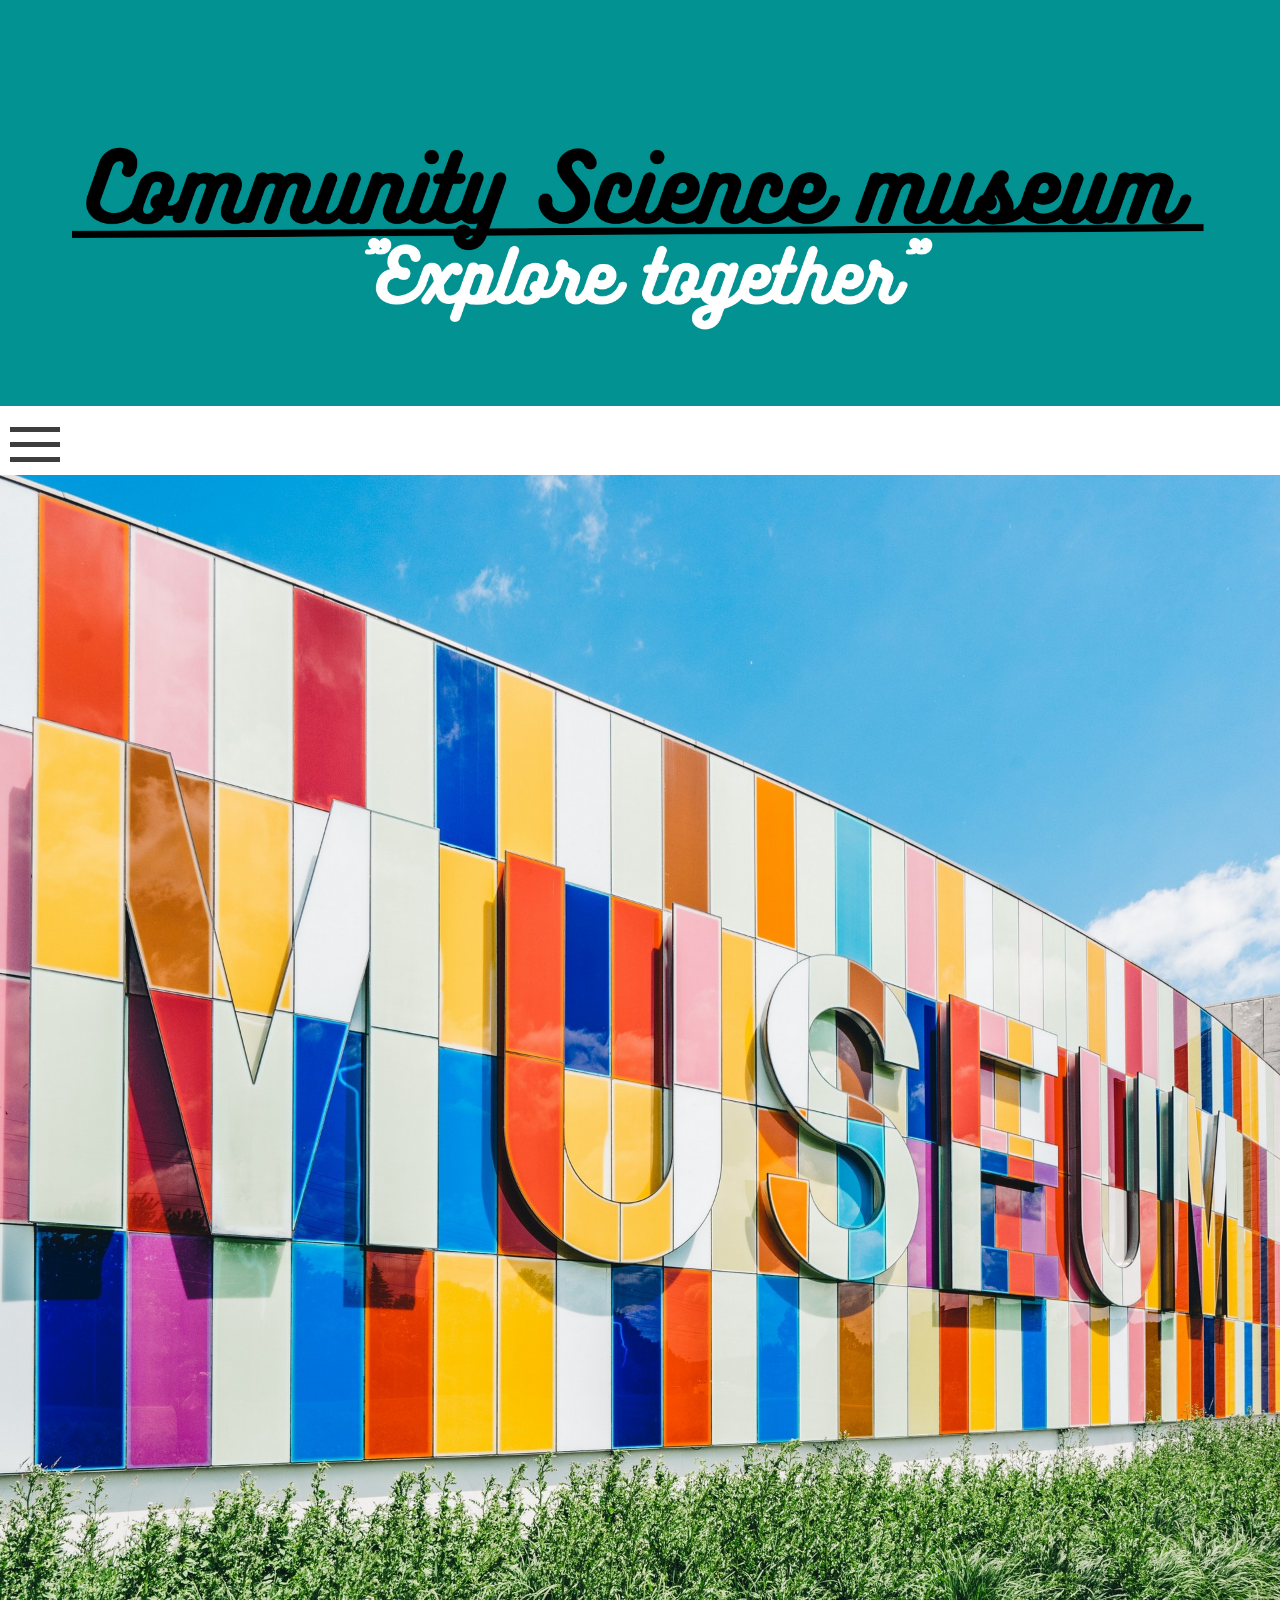
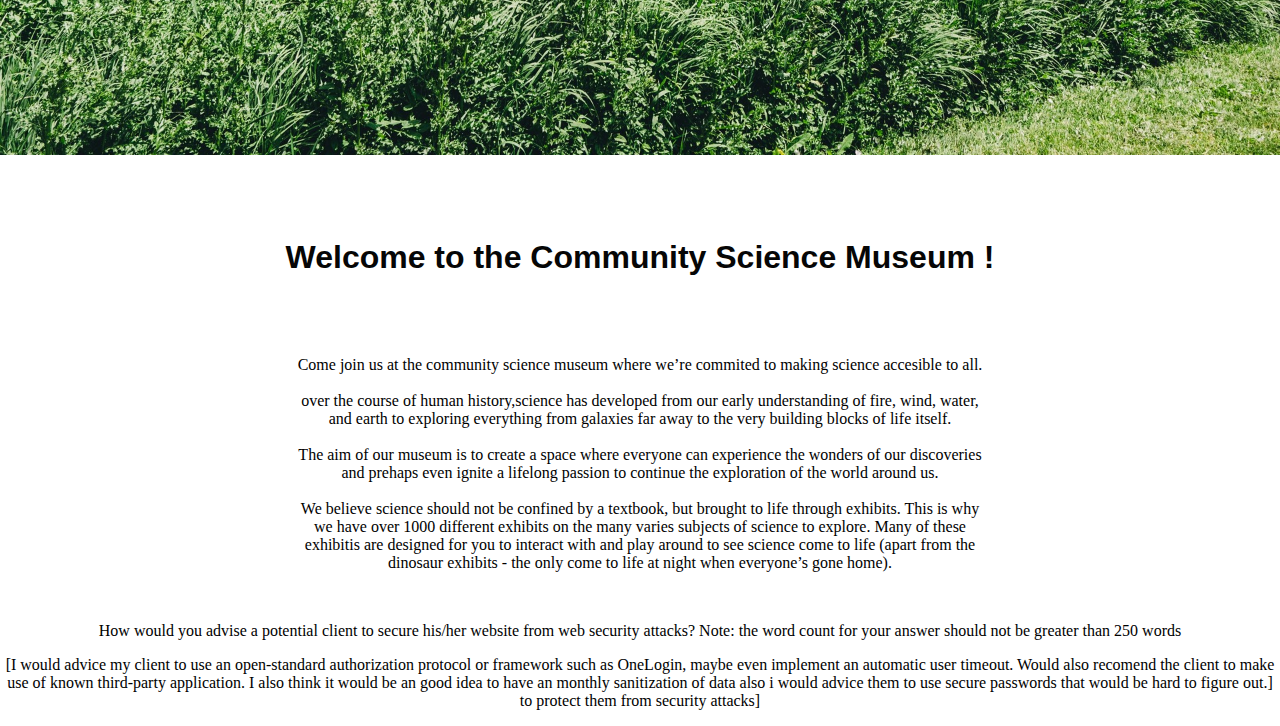
<file: index.html>
<!DOCTYPE html>
<html lang="en">
    <head>
        <meta charset="UTF-8" />
        <meta http-equiv="X-UA-Compatible" content="IE=edge" />
        <meta name="viewport" content="width=device-width, initial-scale=1.0" />
        <link href="style.css" rel="stylesheet" type="text/css" />
        <title>Community Science Museum | Home</title>
    </head>
    <body>
        <header>
            <img src="./images/headerdesign.jpg" alt="header"  width="100%"/>
        </header>

        <section class="p-menu1">
            <nav id="navbar" class="navigation" role="navigation">
              <input id="toggle1" type="checkbox" />
              <label class="hamburger1" for="toggle1">
                <div class="top"></div>
                <div class="meat"></div>
                <div class="bottom"></div>
              </label>

           <nav class="menu1">
         <a class="link1" href="index.html">Home</a>
         <a class="link1" href="Explore.html">Explore</a>
         <a class="link1" href="Exhibition.html">Exhibition spaces</a>
         <a class="link1" href="Spesical events.html">Spesical events & exhibitions</a>
         <a class="link1" href="Visit.html">Visit</a>
         <a class="link1" href="Get involved.html">Get involved</a>
       </nav>
   </nav>
   </section>
    
        <main>
            <div class="hero-img">
                <img src="./images/scott-webb-102825.jpg" alt="hero image" width="100%" />

            </div>
            <section class="main-section">
                <h1>Welcome to the Community Science Museum !</h1>
                <div>
                    <p>
                        Come join us at the community science museum where we’re commited to making science accesible to all. <br>
                        <br>
                        over the course of human history,science has developed from our early understanding of fire, wind, water,<br>
                        and earth to exploring everything from galaxies far away to the very building blocks of life itself. <br>
                        <br>
                        The aim of our museum is to create a space where everyone can experience the wonders of our discoveries <br>
                        and prehaps even ignite a lifelong passion to continue the exploration of the world around us.<br>
                        <br>
                        We believe science should not be confined by a textbook, but brought to life through exhibits. This is why<br>
                        we have over 1000 different exhibits on the many varies subjects of science to explore. Many of these<br>
                        exhibitis are designed for you to interact with and play around to see science come to life (apart from the<br>
                        dinosaur exhibits - the only come to life at night when everyone’s gone home).
                    </p><br>

                    <p id="web-security-question">How would you advise a potential client to secure his/her website from web security attacks? Note: the word count for your answer should not be greater than 250 words</p>
                    <p id="web-security-answer">[I would advice my client to use an open-standard authorization protocol or framework such as OneLogin, maybe even implement an automatic user timeout. Would also recomend the client to make use of known third-party application. 
                     I also think it would be an good idea to have an monthly sanitization of data also i would advice them to use secure passwords that would be hard to figure out.]
                     to protect them from security attacks]</p>
                </div>
            </section>
        </main>
    </body>
</html>
</file>
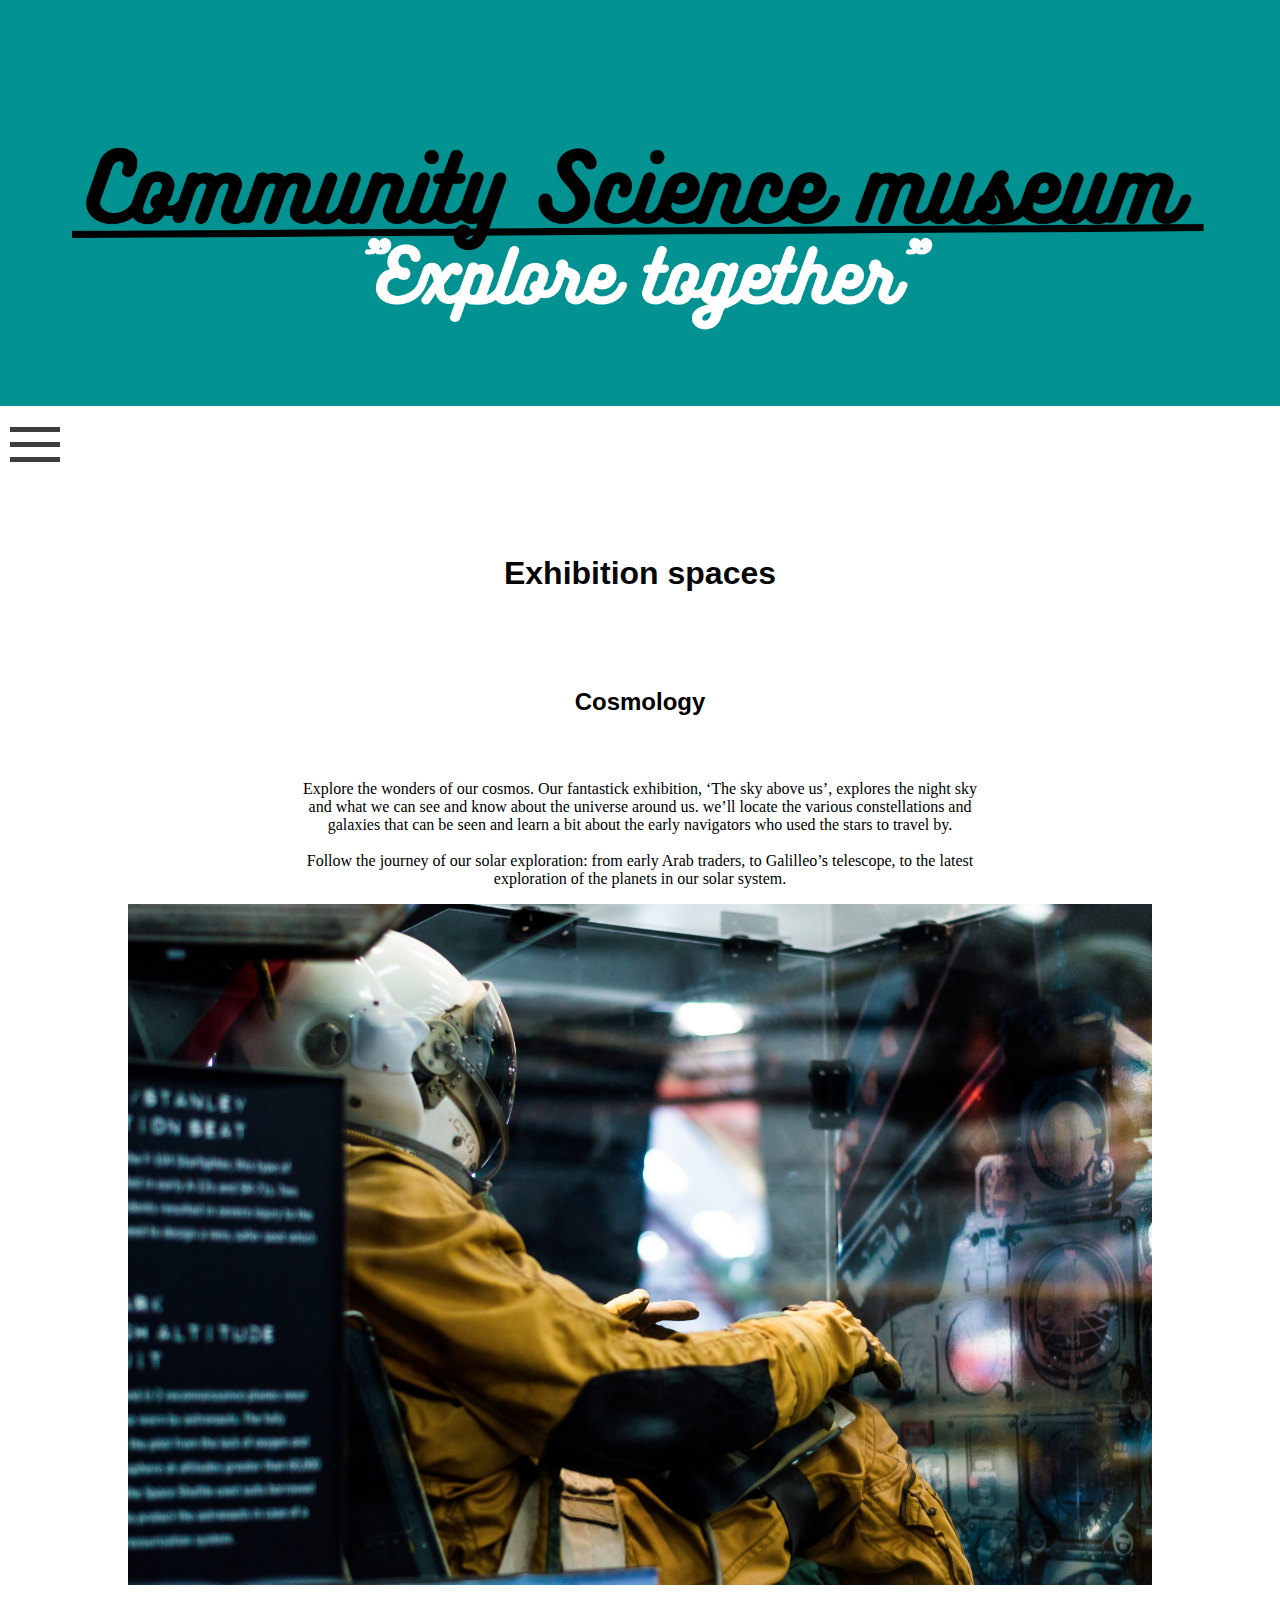
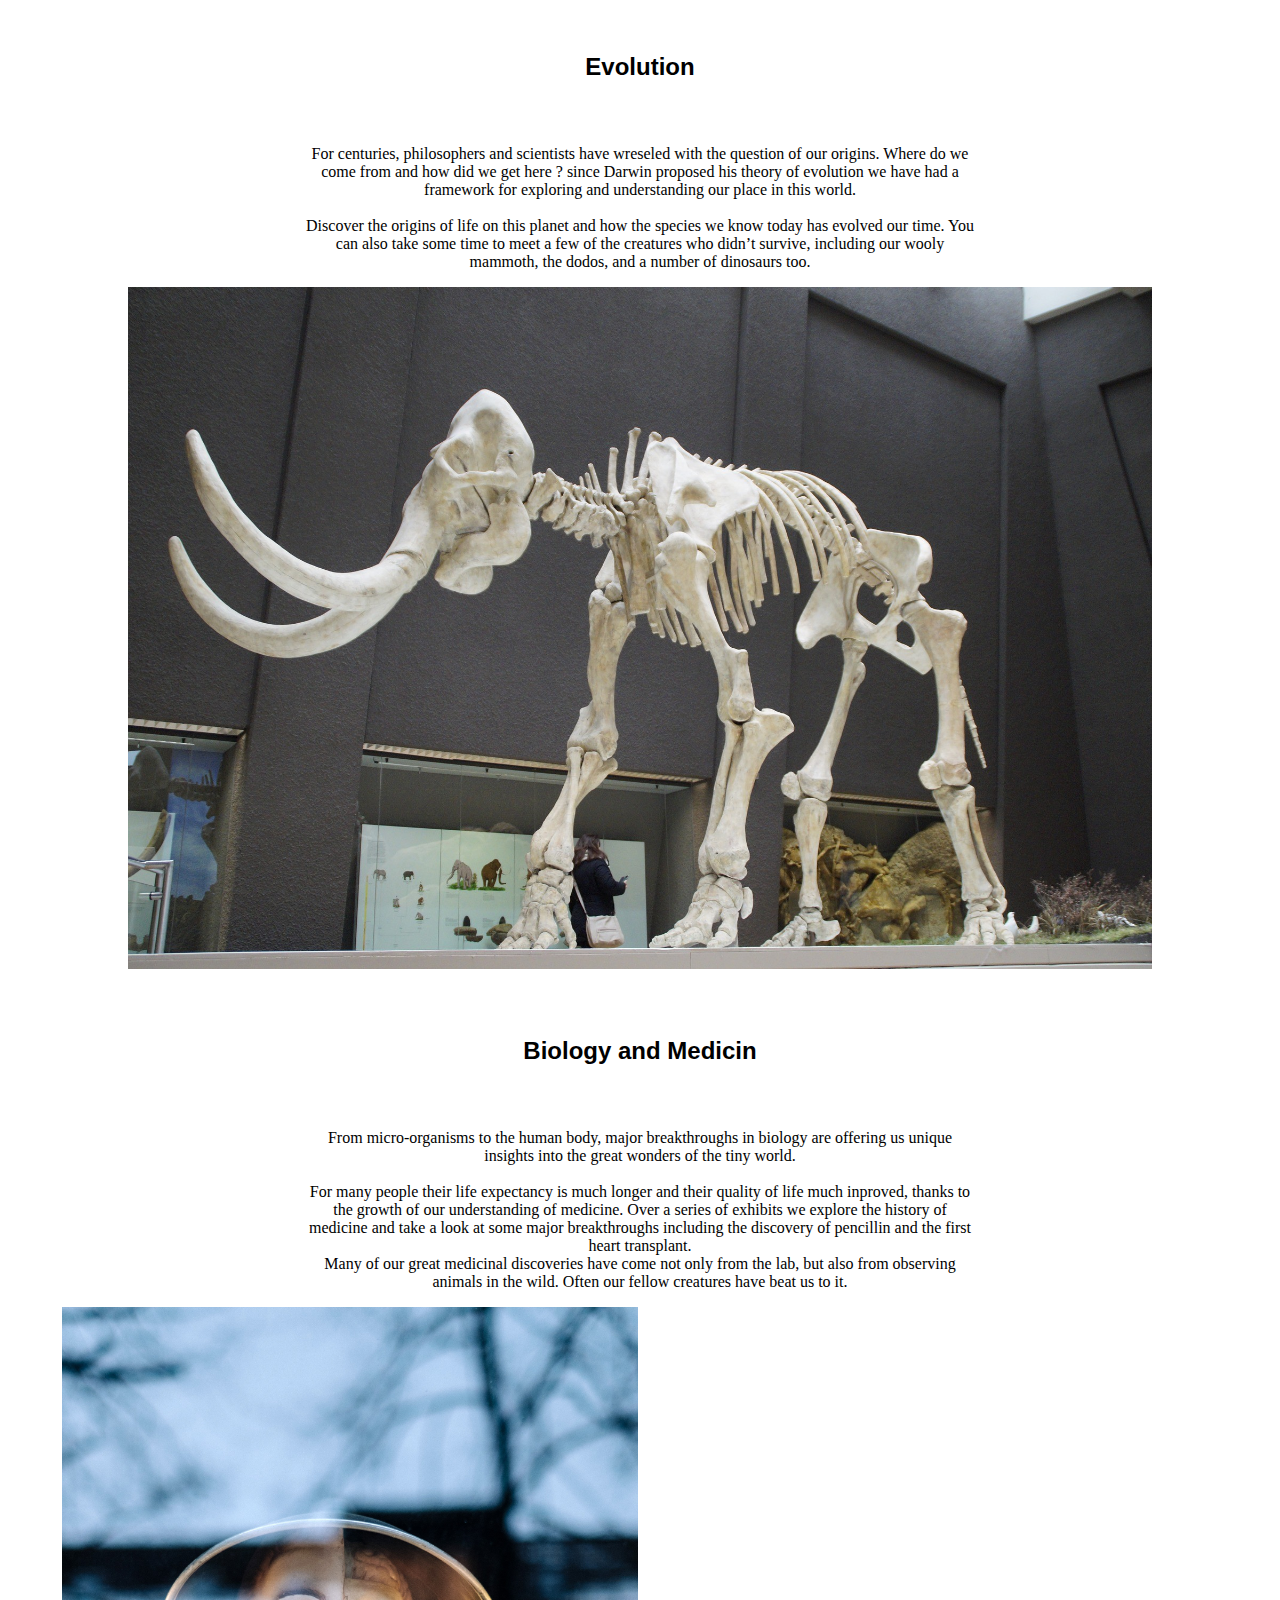
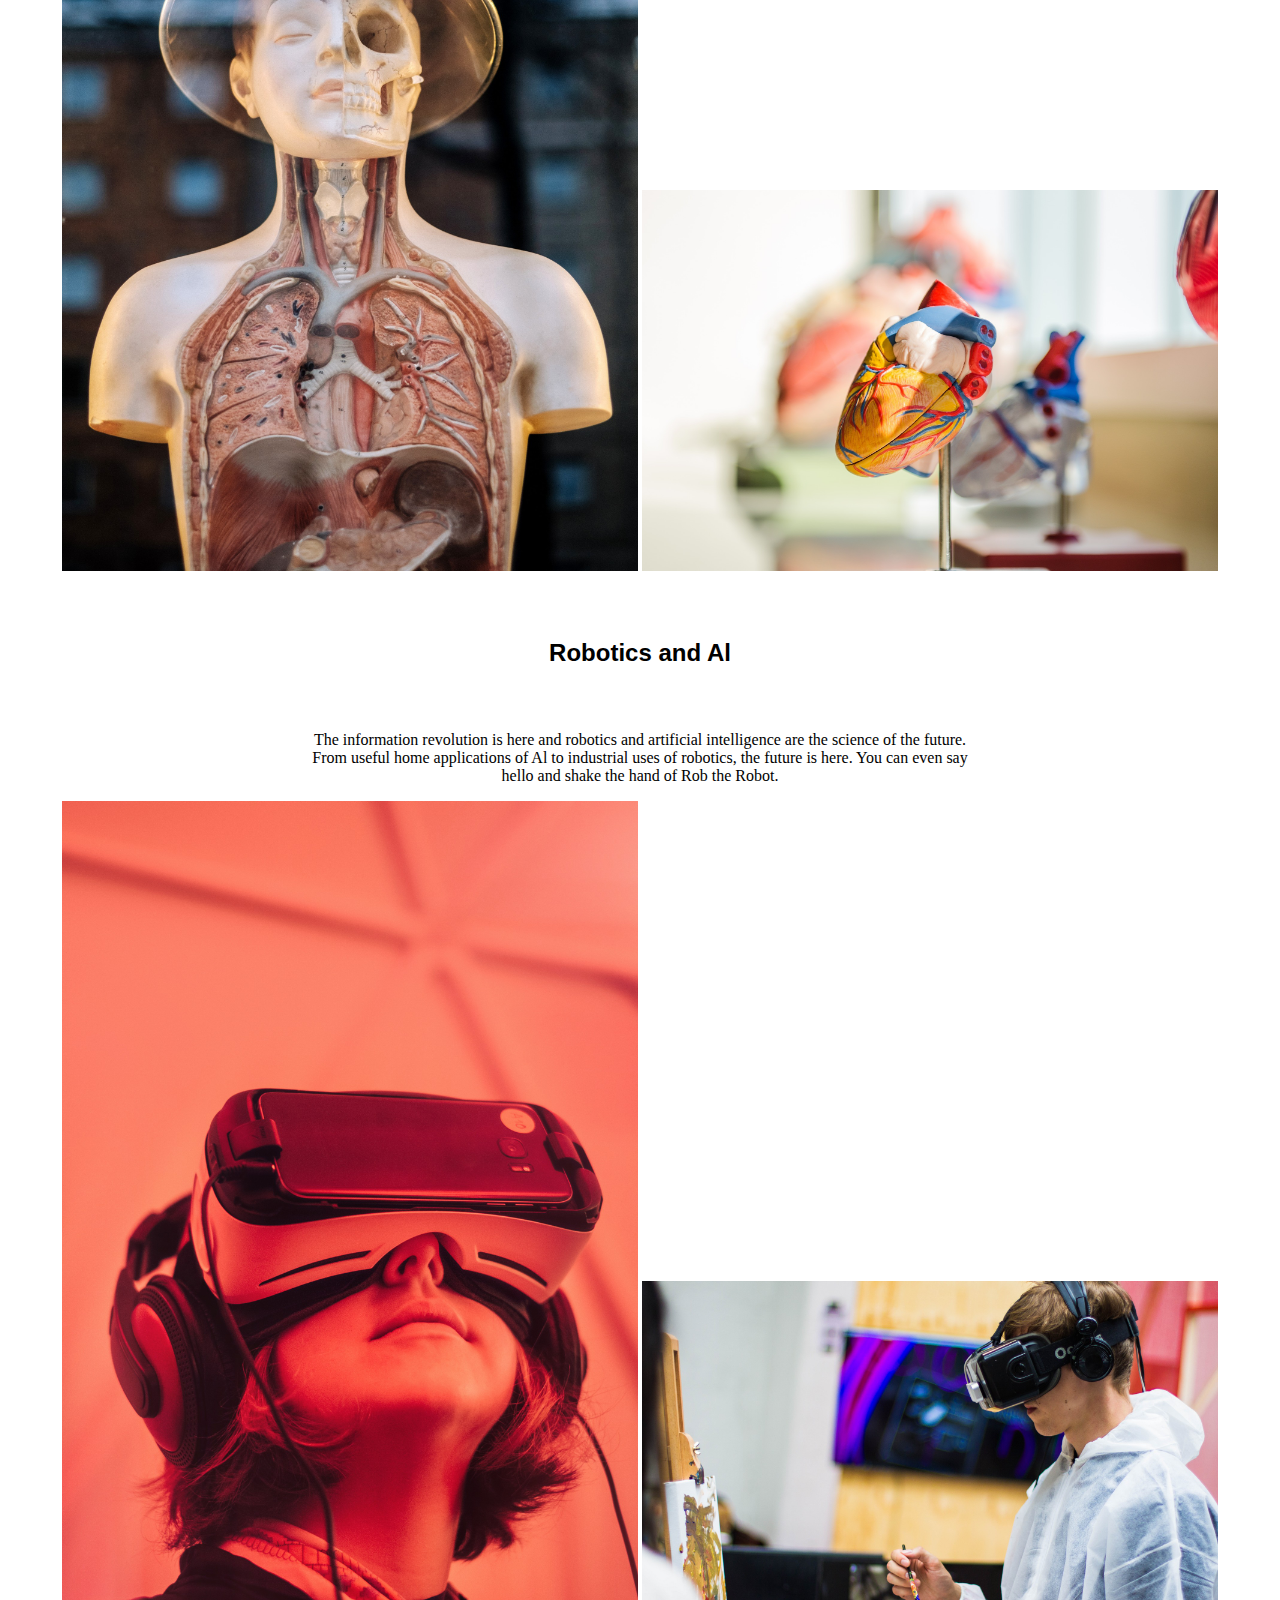
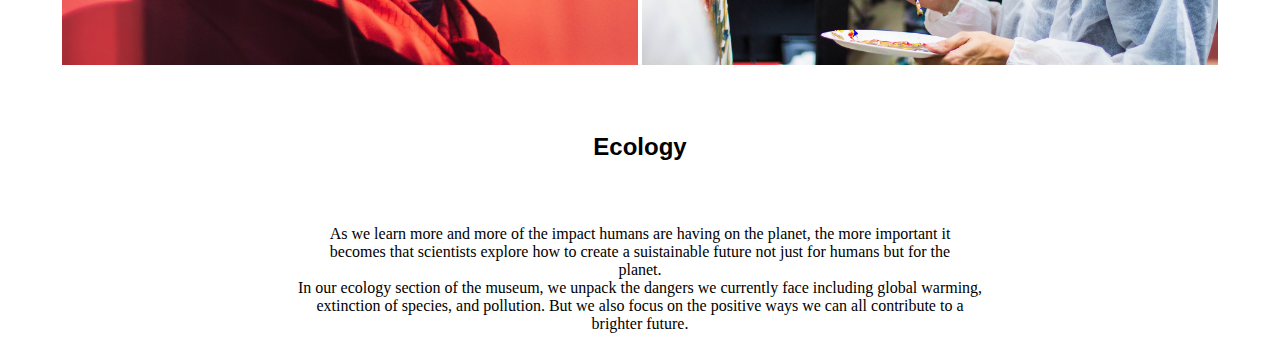
<file: exhibition.html>
<!DOCTYPE html>
<html lang="en">
    <head>
        <meta charset="UTF-8" />
        <meta http-equiv="X-UA-Compatible" content="IE=edge" />
        <meta name="viewport" content="width=device-width, initial-scale=1.0" />
        <link href="style.css" rel="stylesheet" type="text/css" />
        <title>Community Science Museum | Exhibition</title>
    </head>
    <body>
        <header>
            <img src="./images/headerdesign.jpg" alt="header"  width="100%">
        </header>

        <section class="p-menu1">
            <nav id="navbar" class="navigation" role="navigation">
              <input id="toggle1" type="checkbox" />
              <label class="hamburger1" for="toggle1">
                <div class="top"></div>
                <div class="meat"></div>
                <div class="bottom"></div>
              </label>

           <nav class="menu1">
         <a class="link1" href="index.html">Home</a>
         <a class="link1" href="Explore.html">Explore</a>
         <a class="link1" href="Exhibition.html">Exhibition spaces</a>
         <a class="link1" href="Spesical events.html">Spesical events & exhibitions</a>
         <a class="link1" href="Visit.html">Visit</a>
         <a class="link1" href="Get involved.html">Get involved</a>
       </nav>
   </nav>
   </section>
        <main>
            <section class="main-section">
                <h1>Exhibition spaces </h1>

                    <h2>Cosmology</h2>
                    <p>Explore the wonders of our cosmos. Our fantastick exhibition, ‘The sky above us’, explores the night sky<br>
                        and what we can see and know about the universe around us. we’ll locate the various constellations and<br>
                        galaxies that can be seen and learn a bit about the early navigators who used the stars to travel by.<br>
                        <br>
                        Follow the journey of our solar exploration: from early Arab traders, to Galilleo’s telescope, to the latest<br>
                        exploration of the planets in our solar system.</p>

                        <img src="./images/andrew-ruiz-348421.jpg" width="80%"></img>
              
                <h2>Evolution</h2>
                <p>For centuries, philosophers and scientists have wreseled with the question of our origins. Where do we<br>
                    come from and how did we get here ? since Darwin proposed his theory of evolution we have had a<br>
                    framework for exploring and understanding our place in this world. <br>
                    <br>
                    Discover the origins of life on this planet and how the species we know today has evolved our time. You<br>
                    can also take some time to meet a few of the creatures who didn’t survive, including our wooly<br>
                    mammoth, the dodos, and a number of dinosaurs too. </p>

                    <img src="./images/mammoth-1257288_1920.jpg" width="80%"></img>

                <h2>Biology and Medicin</h2>
                <p>From micro-organisms to the human body, major breakthroughs in biology are offering us unique<br>
                    insights into the great wonders of the tiny world.<br>
                    <br>
                    For many people their life expectancy is much longer and their quality of life much inproved, thanks to<br>
                    the growth of our understanding of medicine. Over a series of exhibits we explore the history of<br>
                    medicine and take a look at some major breakthroughs including the discovery of pencillin and the first<br>
                    heart transplant. 
                    <br>
                    Many of our great medicinal discoveries have come not only from the lab, but also from observing<br>
                    animals in the wild. Often our fellow creatures have beat us to it. </p>

                    <img src="./images/samuel-zeller-113381.jpg" width="45%"></img>
                    <img src="./images/heart-2607178_1920.jpg" width="45%"></img>

                <h2>Robotics and Al</h2>
                <p>The information revolution is here and robotics and artificial intelligence are the science of the future.<br>
                    From useful home applications of Al to industrial uses of robotics, the future is here. You can even say<br>
                    hello and shake the hand of Rob the Robot.</p>

                <img src="./images/samuel-zeller-158996.jpg" width="45%"></img>
                <img src="./images/billetto-editorial-334686.jpg" width="45%"></img>

                <h2>Ecology</h2>
                <p>As we learn more and more of the impact humans are having on the planet, the more important it<br>
                    becomes that scientists explore how to create a suistainable future not just for humans but for the<br>
                    planet. <br>

                    In our ecology section of the museum, we unpack the dangers we currently face including global warming,<br>
                    extinction of species, and pollution. But we also focus on the positive ways we can all contribute to a<br>
                    brighter future.</p>                
            </section>
        </main>
    </body>
</html>
</file>
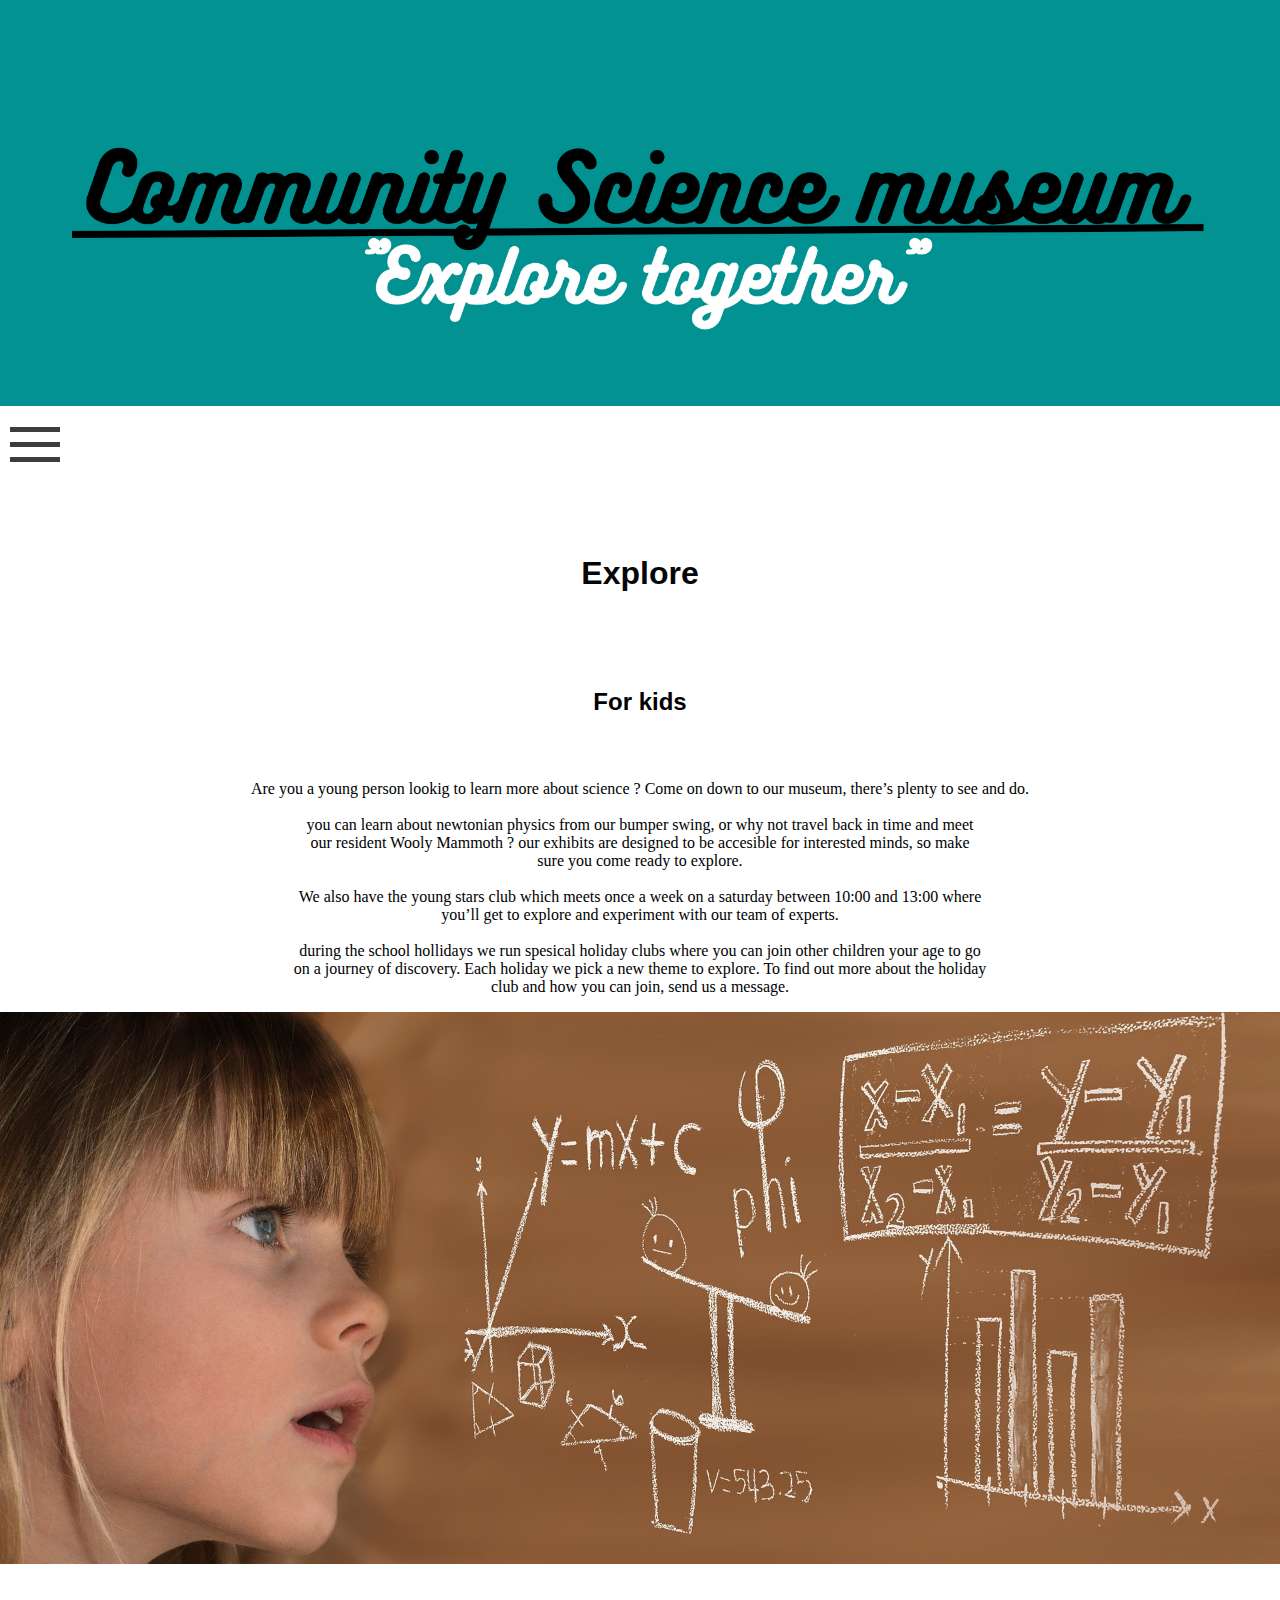
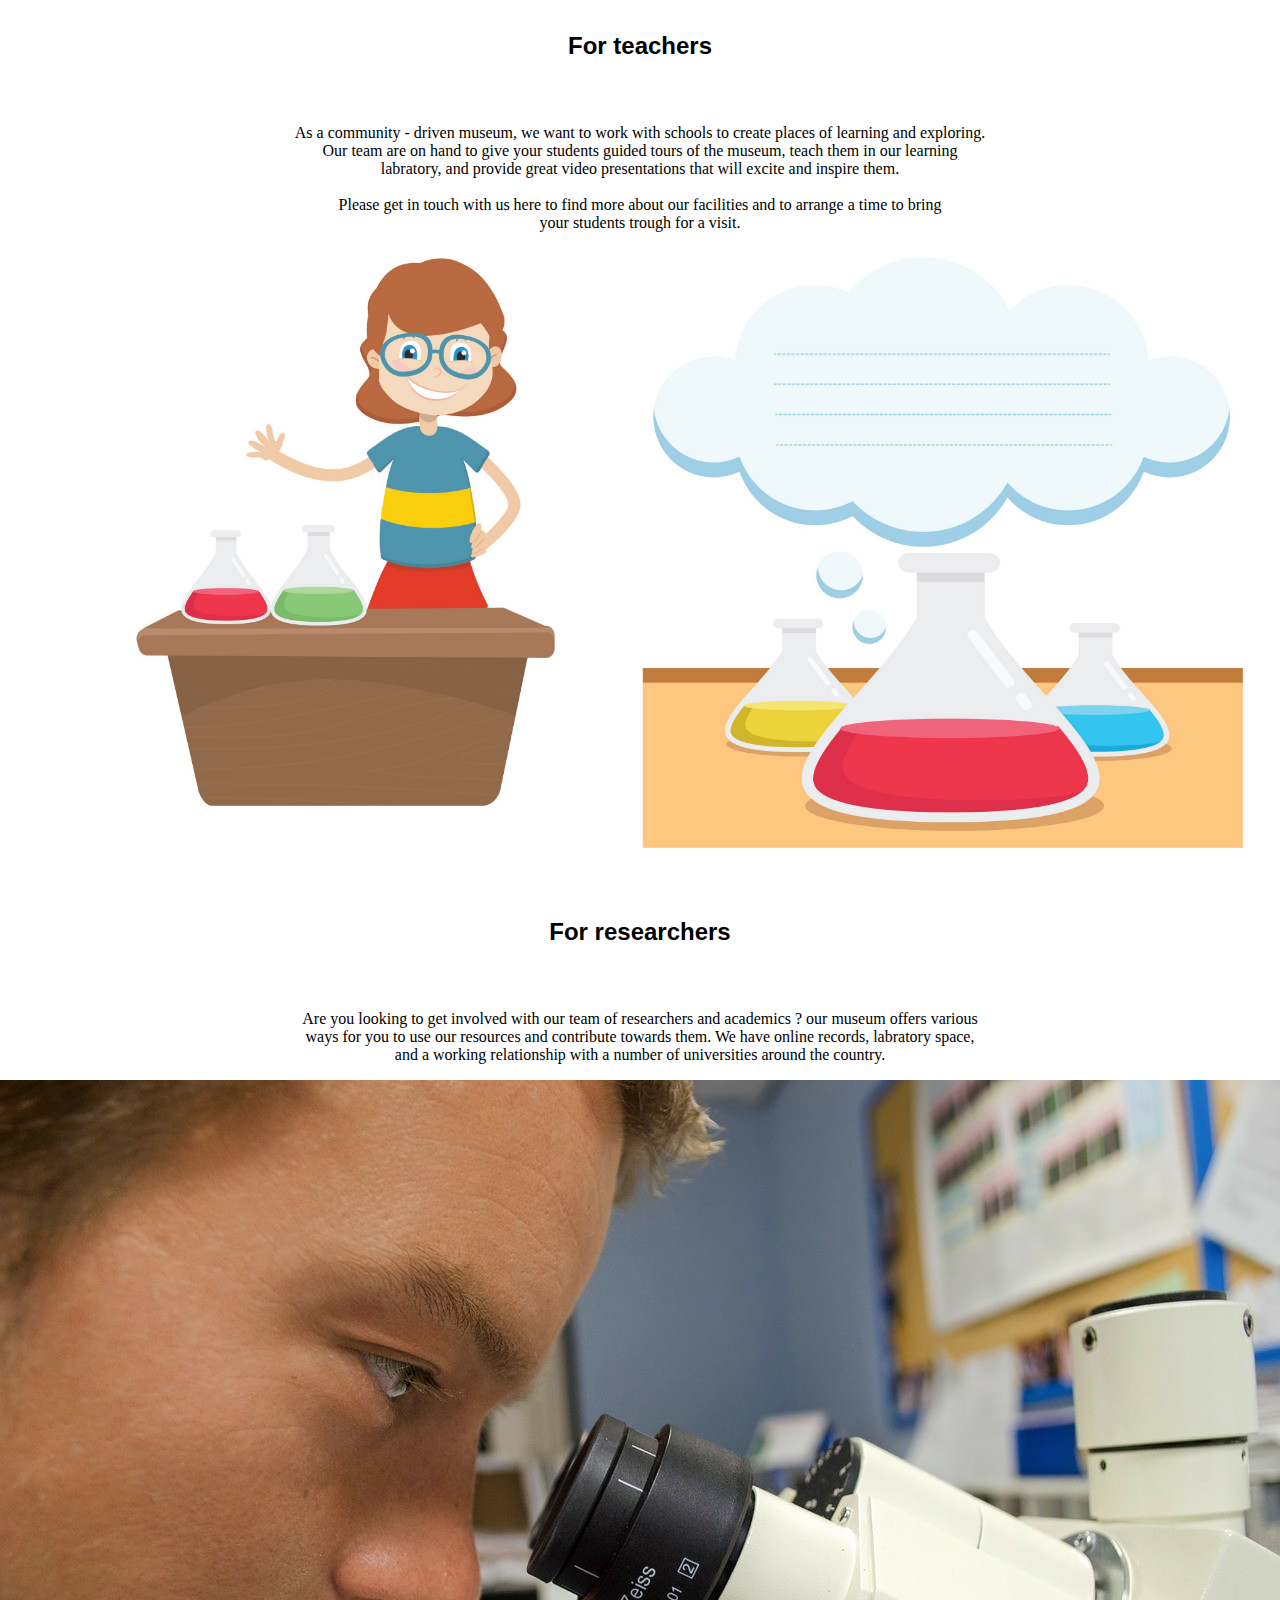
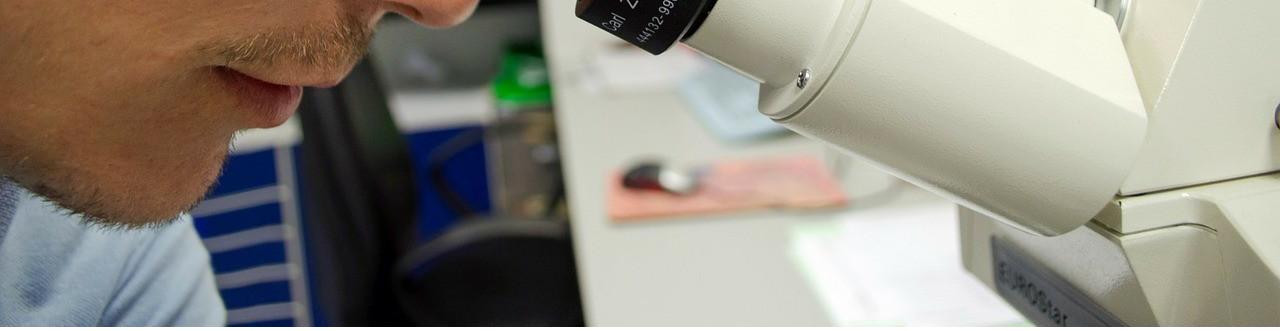
<file: Explore.html>
<!DOCTYPE html>
<html lang="en">
    <head>
        <meta charset="UTF-8" />
        <meta http-equiv="X-UA-Compatible" content="IE=edge" />
        <meta name="viewport" content="width=device-width, initial-scale=1.0" />
        <link href="style.css" rel="stylesheet" type="text/css" />
        <title>Community Science Museum | Explore</title>
    </head>
    <body>
        <header>
            <img src="./images/headerdesign.jpg" alt="header"  width="100%">
        </header>

        <section class="p-menu1">
            <nav id="navbar" class="navigation" role="navigation">
              <input id="toggle1" type="checkbox" />
              <label class="hamburger1" for="toggle1">
                <div class="top"></div>
                <div class="meat"></div>
                <div class="bottom"></div>
              </label>

           <nav class="menu1">
         <a class="link1" href="index.html">Home</a>
         <a class="link1" href="Explore.html">Explore</a>
         <a class="link1" href="Exhibition.html">Exhibition spaces</a>
         <a class="link1" href="Spesical events.html">Spesical events & exhibitions</a>
         <a class="link1" href="Visit.html">Visit</a>
         <a class="link1" href="Get involved.html">Get involved</a>
       </nav>
   </nav>
   </section>
        <main>
            <section class="main-section">
                <h1>Explore</h1>
            
                    <h2>For kids</h2>
                   <p> Are you a young person lookig to learn more about science ? Come on down to our museum, there’s plenty to see and do. <br>
                <br>
                you can learn about newtonian physics from our bumper swing, or why not travel back in time and meet<br>
                our resident Wooly Mammoth ? our exhibits are designed to be accesible for interested minds, so make<br>
                sure you come ready to explore.<br>
                    <br>
                We also have the young stars club which meets once a week on a saturday between 10:00 and 13:00 where<br>
                you’ll get to explore and experiment with our team of experts.<br>
                <br>

                during the school hollidays we run spesical holiday clubs where you can join other children your age to go<br>
                on a journey of discovery. Each holiday we pick a new theme to explore. To find out more about the holiday<br>
                club and how you can join, send us a message. </p>

<image src="./images/learn-2405206_1920.jpg" width="100%"></image>
                

                    <h2>For teachers</h2>
                    <p>As a community - driven museum, we want to work with schools to create places of learning and exploring.<br>
                        Our team are on hand to give your students guided tours of the museum, teach them in our learning<br>
                        labratory, and provide great video presentations that will excite and inspire them.<br>
                        <br>
                        Please get in touch with us here to find more about our facilities and to arrange a time to bring<br>
                        your students trough for a visit.</p>

                        <image src="./images/teacher-2816112.jpg" width="47%"></image>
                        <image src="./images/science-2799817.jpg" width="47%"></image>

                    <h2>For researchers</h2>
                    <p>Are you looking to get involved with our team of researchers and academics ? our museum offers various<br>
                        ways for you to use our resources and contribute towards them. We have online records, labratory space,<br>
                        and a working relationship with a number of universities around the country.</p>

                    <img src="./images/people-219985_1280.jpg"></image>
            </section>
        </main>
    </body>
</html>
</file>
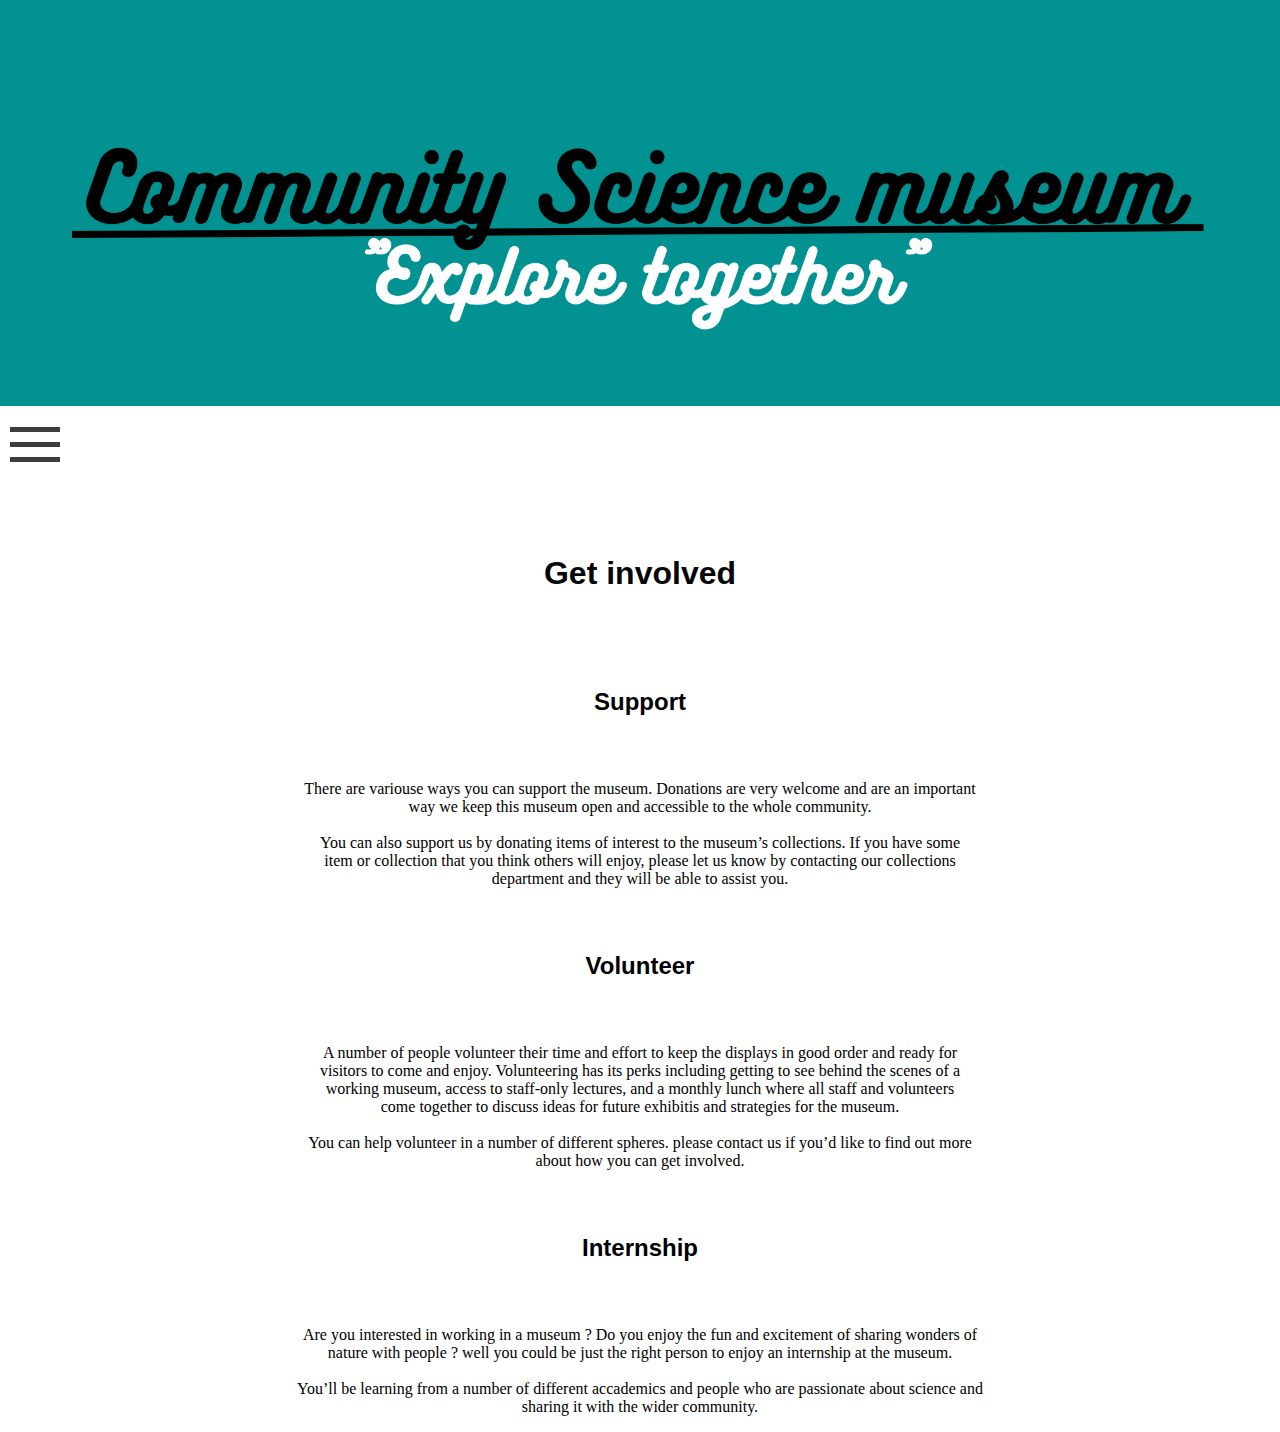
<file: Get involved.html>
<!DOCTYPE html>
<html lang="en">
    <head>
        <meta charset="UTF-8" />
        <meta http-equiv="X-UA-Compatible" content="IE=edge" />
        <meta name="viewport" content="width=device-width, initial-scale=1.0" />
        <link href="style.css" rel="stylesheet" type="text/css" />
        <title>Community Science Museum | Get involved</title>
    </head>
    <body>
        <header>
            <img src="./images/headerdesign.jpg" alt="header"  width="100%">
        </header>

        <section class="p-menu1">
            <nav id="navbar" class="navigation" role="navigation">
              <input id="toggle1" type="checkbox" />
              <label class="hamburger1" for="toggle1">
                <div class="top"></div>
                <div class="meat"></div>
                <div class="bottom"></div>
              </label>

           <nav class="menu1">
         <a class="link1" href="index.html">Home</a>
         <a class="link1" href="Explore.html">Explore</a>
         <a class="link1" href="Exhibition.html">Exhibition spaces</a>
         <a class="link1" href="Spesical events.html">Spesical events & exhibitions</a>
         <a class="link1" href="Visit.html">Visit</a>
         <a class="link1" href="Get involved.html">Get involved</a>
       </nav>
   </nav>
   </section>
        <main>
            <h1>Get involved</h1>
            <section class="main-section">
            
                <h2>Support</h2>
                <p>There are variouse ways you can support the museum. Donations are very welcome and are an important<br>
                    way we keep this museum open and accessible to the whole community.<br>
                    <br>
                    You can also support us by donating items of interest to the museum’s collections. If you have some<br>
                    item or collection that you think others will enjoy, please let us know by contacting our collections<br>
                    department and they will be able to assist you. </p>

                <h2>Volunteer</h2>
                <p>A number of people volunteer their time and effort to keep the displays in good order and ready for<br>
                    visitors to come and enjoy. Volunteering has its perks including getting to see behind the scenes of a<br>
                    working museum, access to staff-only lectures, and a monthly lunch where all staff and volunteers<br>
                    come together to discuss ideas for future exhibitis and strategies for the museum.<br>
                    <br>
                    You can help volunteer in a number of different spheres. please contact us if you’d like to find out more<br>
                    about how you can get involved.</p>

                <h2>Internship</h2>
                <p>Are you interested in working in a museum ? Do you enjoy the fun and excitement of sharing wonders of<br>
                    nature with people ? well you could be just the right person to enjoy an internship at the museum.<br>
                    <br>
                    You’ll be learning from a number of different accademics and people who are passionate about science and<br>
                    sharing it with the wider community.</p>
                    
            </section>
        </main>
    </body>
</html>
</file>
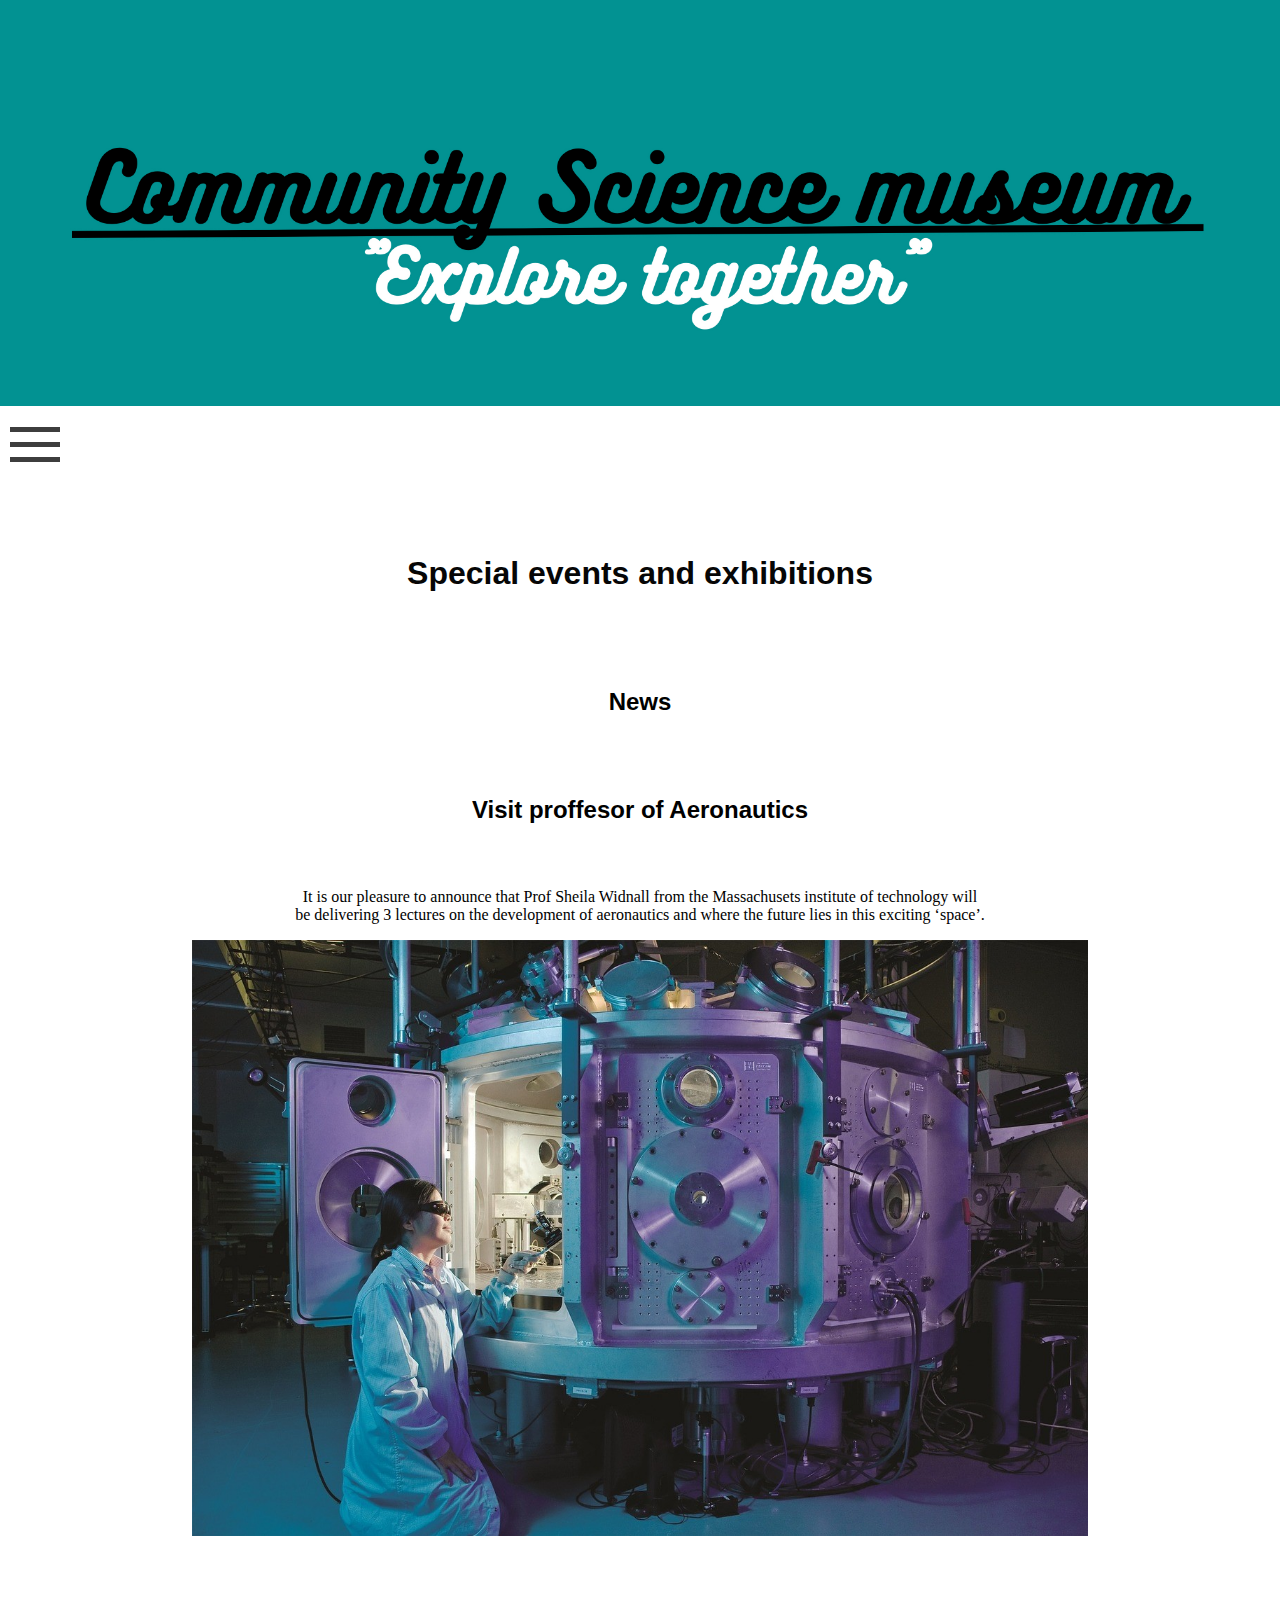
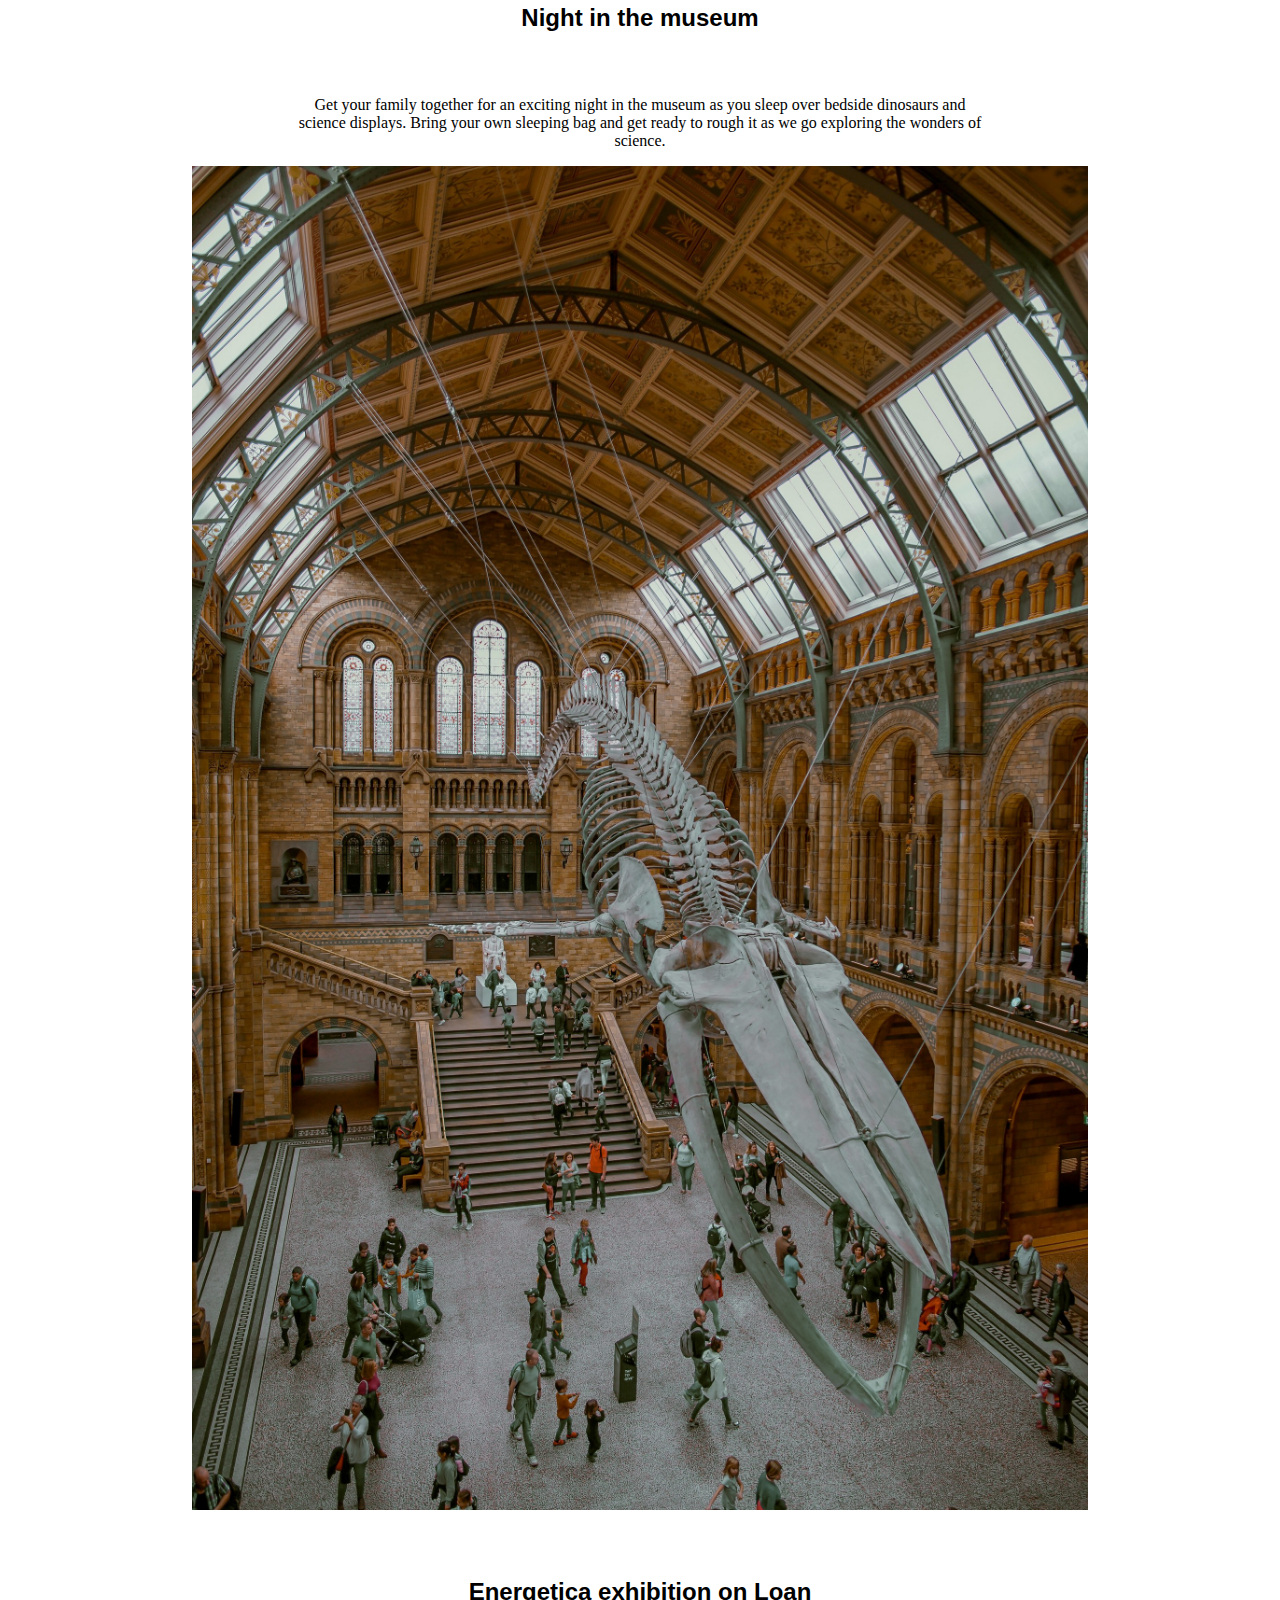
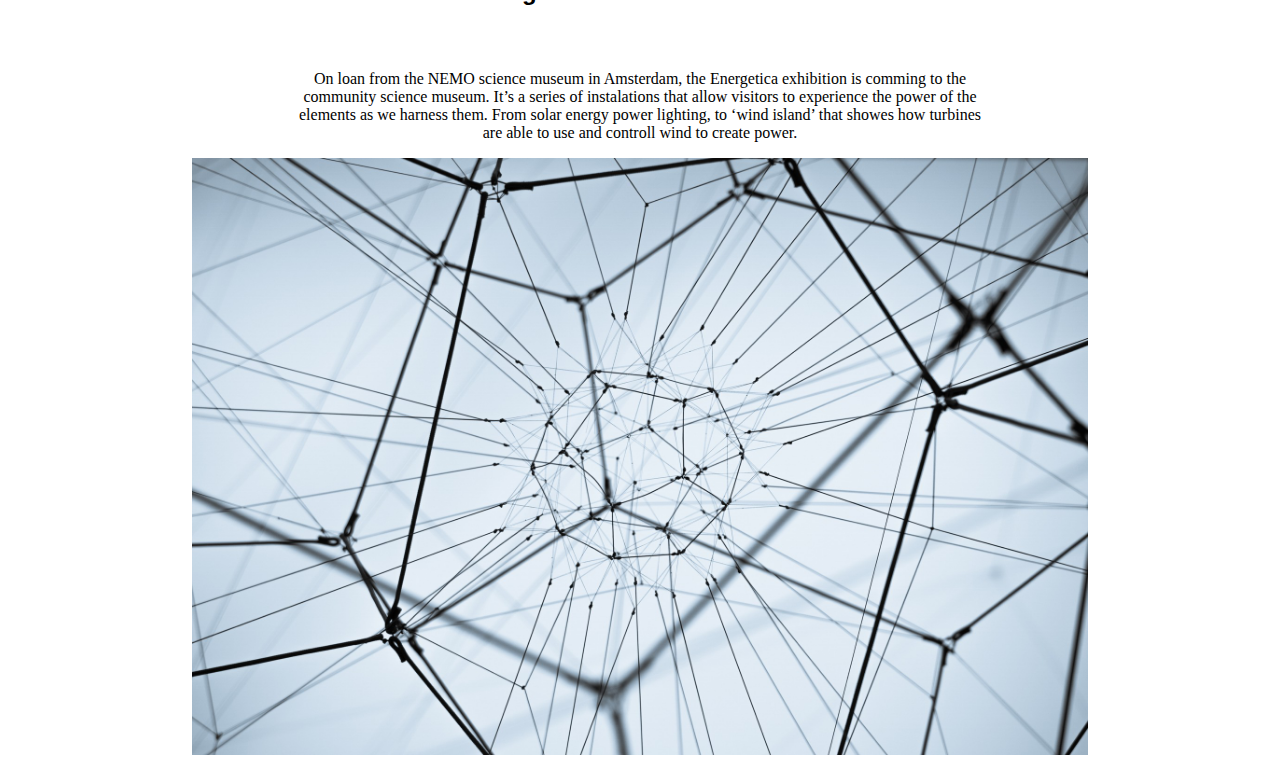
<file: Spesical events.html>
<!DOCTYPE html>
<html lang="en">
    <head>
        <meta charset="UTF-8" />
        <meta http-equiv="X-UA-Compatible" content="IE=edge" />
        <meta name="viewport" content="width=device-width, initial-scale=1.0" />
        <link href="style.css" rel="stylesheet" type="text/css" />
        <title>Community Science Museum | Spesical events</title>
    </head>
    <body>
        <header>
            <img src="./images/headerdesign.jpg" alt="header"  width="100%">
        </header>

        <section class="p-menu1">
            <nav id="navbar" class="navigation" role="navigation">
              <input id="toggle1" type="checkbox" />
              <label class="hamburger1" for="toggle1">
                <div class="top"></div>
                <div class="meat"></div>
                <div class="bottom"></div>
              </label>

           <nav class="menu1">
         <a class="link1" href="index.html">Home</a>
         <a class="link1" href="Explore.html">Explore</a>
         <a class="link1" href="Exhibition.html">Exhibition spaces</a>
         <a class="link1" href="Spesical events.html">Spesical events & exhibitions</a>
         <a class="link1" href="Visit.html">Visit</a>
         <a class="link1" href="Get involved.html">Get involved</a>
       </nav>
   </nav>
   </section>
        <main>
            <h1>Special events and exhibitions</h1>
            <h2>News</h2>
            <section class="main-section">

                <h2>Visit proffesor of Aeronautics</h2>
                <p>It is our pleasure to announce that Prof Sheila Widnall from the Massachusets institute of technology will<br>
                    be delivering 3 lectures on the development of aeronautics and where the future lies in this exciting ‘space’.</p>
                <img src="./images/scientific-2040795_1280.jpg" width="70%"></img>

                <h2>Night in the museum</h2>
                <p>Get your family together for an exciting night in the museum as you sleep over bedside dinosaurs and<br>
                    science displays. Bring your own sleeping bag and get ready to rough it as we go exploring the wonders of<br>
                    science.</p>
                <img src="./images/toa-heftiba-412579.jpg" width="70%"></img>

                <h2>Energetica exhibition on Loan</h2>
                <p>On loan from the NEMO science museum in Amsterdam, the Energetica exhibition is comming to the<br>
                    community science museum. It’s a series of instalations that allow visitors to experience the power of the<br>
                    elements as we harness them. From solar energy power lighting, to ‘wind island’ that showes how turbines<br>
                    are able to use and controll wind to create power.</p>
                <img src="./images/william-bout-264826.jpg" width="70%"></img>

            </section>
        </main>
    </body>
</html>
</file>
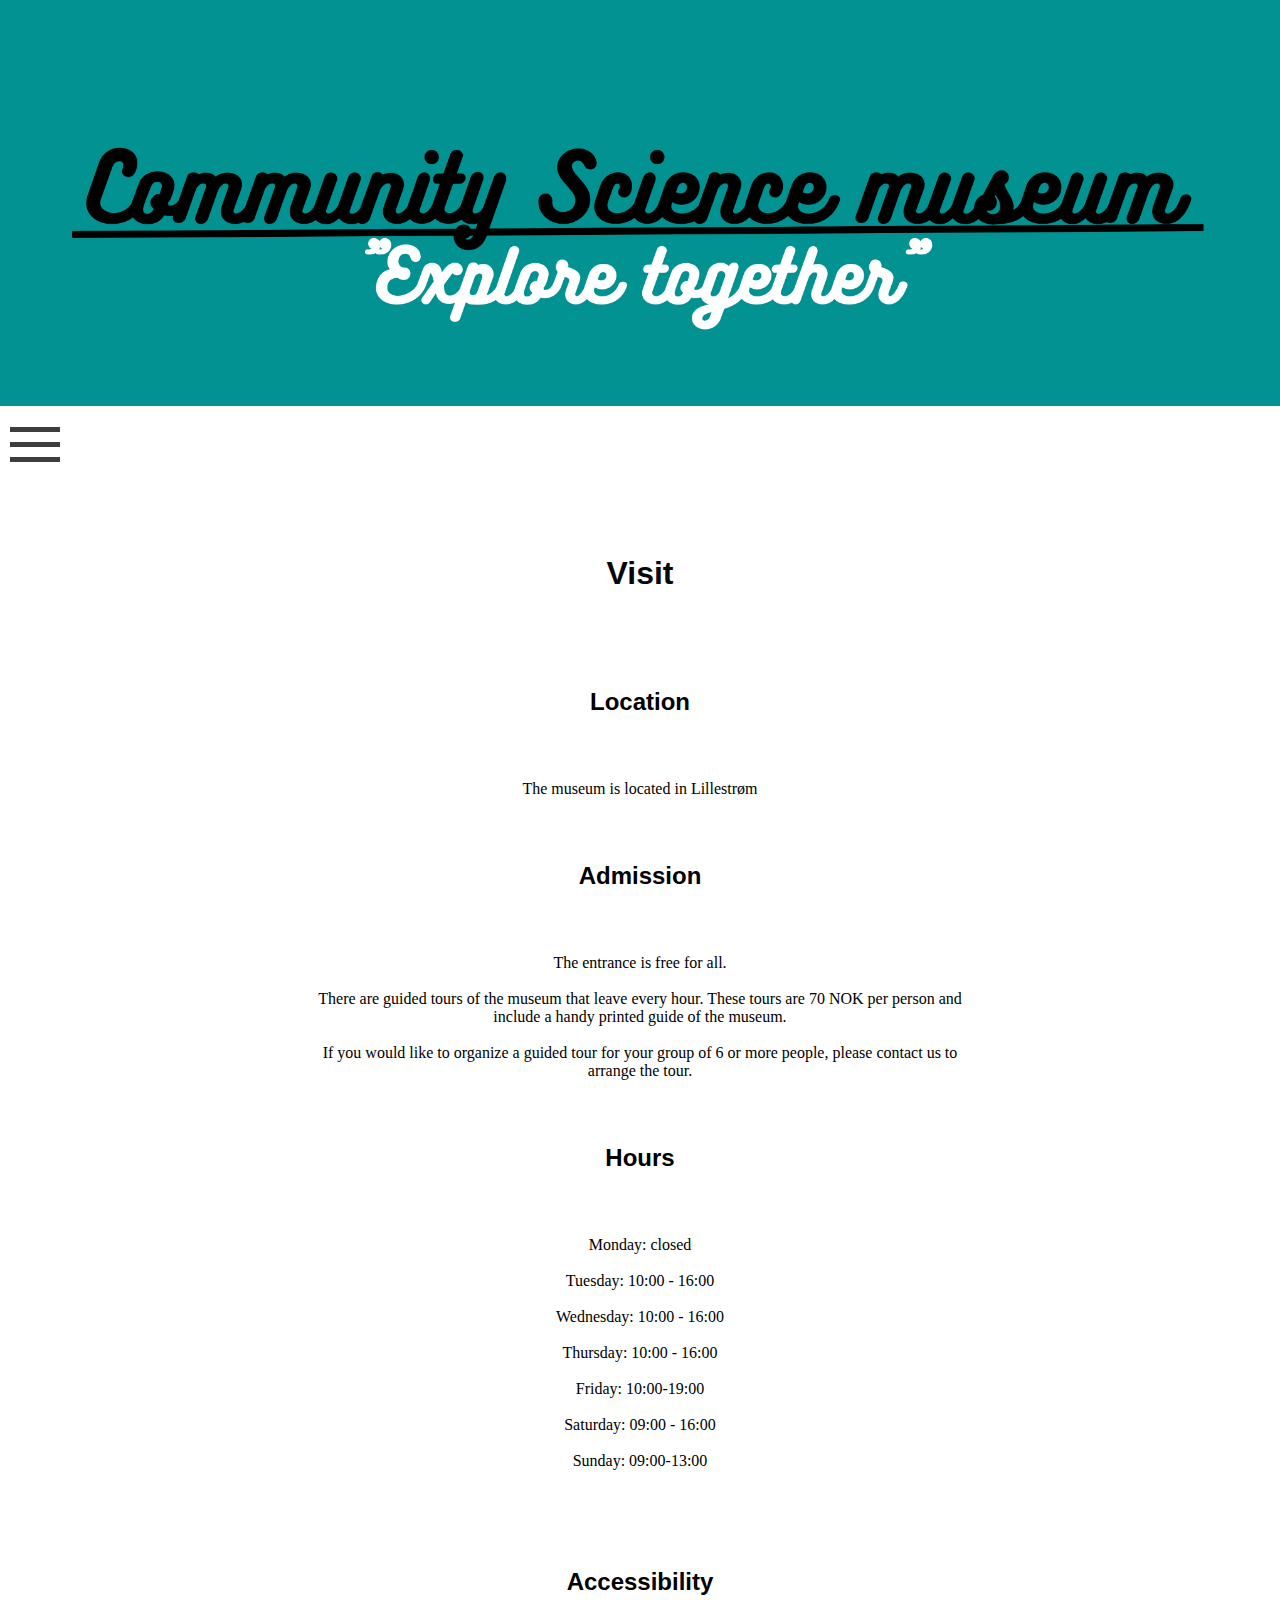
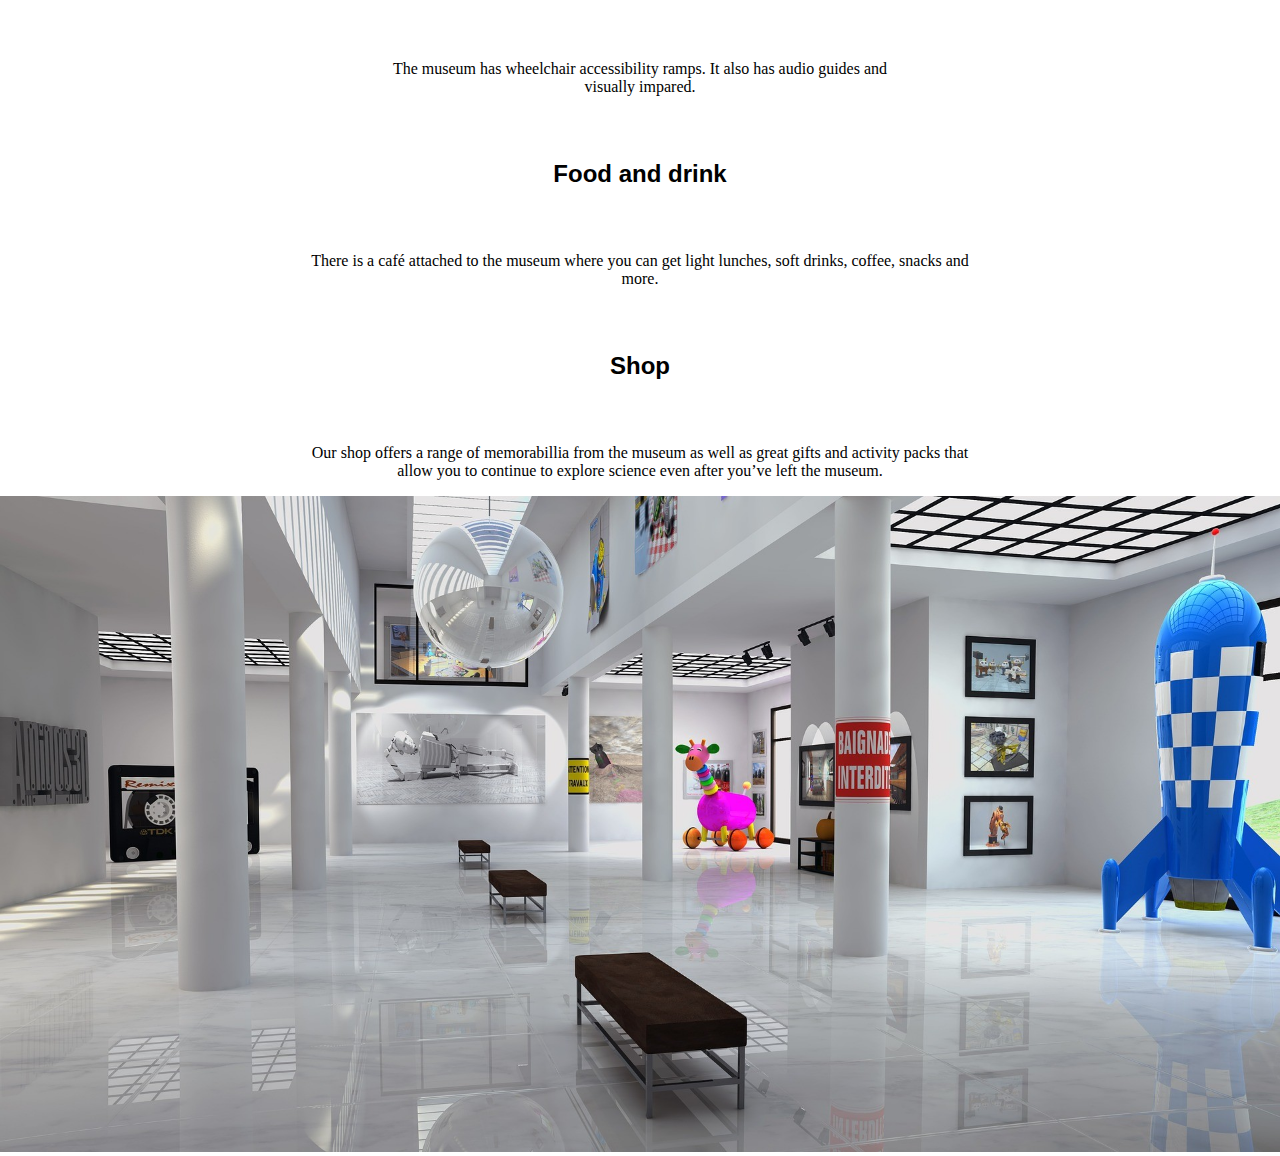
<file: Visit.html>
<!DOCTYPE html>
<html lang="en">
    <head>
        <meta charset="UTF-8" />
        <meta http-equiv="X-UA-Compatible" content="IE=edge" />
        <meta name="viewport" content="width=device-width, initial-scale=1.0" />
        <link href="style.css" rel="stylesheet" type="text/css" />
        <title>Community Science Museum | Visit</title>
    </head>
    <body>
        <header>
            <img src="./images/headerdesign.jpg" alt="header"  width="100%">
        </header>

        <section class="p-menu1">
            <nav id="navbar" class="navigation" role="navigation">
              <input id="toggle1" type="checkbox" />
              <label class="hamburger1" for="toggle1">
                <div class="top"></div>
                <div class="meat"></div>
                <div class="bottom"></div>
              </label>

           <nav class="menu1">
         <a class="link1" href="index.html">Home</a>
         <a class="link1" href="Explore.html">Explore</a>
         <a class="link1" href="Exhibition.html">Exhibition spaces</a>
         <a class="link1" href="Spesical events.html">Spesical events & exhibitions</a>
         <a class="link1" href="Visit.html">Visit</a>
         <a class="link1" href="Get involved.html">Get involved</a>
       </nav>
   </nav>
   </section>
        <main>
            <h1>Visit</h1>
            <section class="main-section">

                <h2>Location</h2>
                <p>The museum is located in Lillestrøm </p>

                <h2>Admission</h2>
                <p>The entrance is free for all.<br>
                    <br>
                    There are guided tours of the museum that leave every hour. These tours are 70 NOK per person and<br>
                    include a handy printed guide of the museum.<br>
                    <br>
                    If you would like to organize a guided tour for your group of 6 or more people, please contact us to<br>
                    arrange the tour. </p>

                <h2>Hours</h2>
                <p>Monday: closed <br>
                    <br>
                    Tuesday: 10:00 - 16:00 <br>
                    <br>
                    Wednesday: 10:00 - 16:00<br>
                    <br>
                    Thursday: 10:00 - 16:00<br>
                    <br>
                    Friday: 10:00-19:00<br>
                    <br>
                    Saturday: 09:00 - 16:00<br>
                    <br>
                    Sunday: 09:00-13:00</p><br>

                <h2>Accessibility</h2>
                <p>The museum has wheelchair accessibility ramps. It also has audio guides and<br>
                    visually impared.</p>

                <h2>Food and drink</h2>
                <p>There is a café attached to the museum where you can get light lunches, soft drinks, coffee, snacks and<br>
                    more.</p>

                <h2>Shop</h2>
                <p>Our shop offers a range of memorabillia from the museum as well as great gifts and activity packs that<br>
                    allow you to continue to explore science even after you’ve left the museum.</p>
                
                <img src="./images/exhibition-1863344_1920.jpg" width="100%"></img>

            </section>
        </main>
    </body>
</html>
</file>
<file: style.css>
header{
    align-items: center;
    position: relative;
    background-repeat: no-repeat;
    background-size: cover;
    min-height: 100%;
  }
  a {
    color: #000000;
    text-decoration: none;
  }
  .p-menu1{
     height: 100%;
  }
  
  .hamburger1 {
    height: 45px;
    margin: 10px;
    display: -ms-grid;
    display: grid;
    grid-template-rows: repeat(3, 1fr);
    justify-items: left;
    z-index: 120;
  }
  
  .hamburger1 div {
    background-color: rgb(61, 61, 61);
    position: relative;
    width: 50px;
    height: 5px;
    margin-top: 7px;
    -webkit-transition: all 0.2s ease-in-out;
    transition: all 0.2s ease-in-out;
  }
  
  #toggle1 {
    display: none;
  }
  
  #toggle1:checked + .hamburger1 .top {
    -webkit-transform: rotate(-45deg);
            transform: rotate(-45deg);
    margin-top: 22.5px;
  }
  
  #toggle1:checked + .hamburger1 .meat {
    -webkit-transform: rotate(45deg);
            transform: rotate(45deg);
    margin-top: -5px;
  }
  
  #toggle1:checked + .hamburger1 .bottom {
    -webkit-transform: scale(0);
            transform: scale(0);
  }
  
  #toggle1:checked ~ .menu1 {
    height: 340px;
  }
  .menu1 {
    width: 100%;
    background-color:rgb(255, 255, 255);
    margin: 0;
    display: -ms-grid;
    display: grid;
    grid-template-rows: 1fr repeat(4, 0.5fr);
    grid-row-gap: 0,1px;
    padding: 0;
    list-style: none;
    clear: both;
    width: 25%;
    text-align: left;
    height: 0px;
    overflow: hidden;
    transition: height .4s ease;
    z-index: 120;
    -webkit-transition: all 0.3s ease;
    transition: all 0.3s ease;
  }
  
  .menu1 a:first-child {
    margin-top: 40px;
  }
  
  .menu1 a:last-child {
    margin-bottom: 40px;
  }
  
  .link1 {
    width: 100%;
    margin: 0;
    padding: 10px 0;
    font: 700 20px 'Oswald', sans-serif;
  }
  
  .link1:hover {
    background-color: #b0afaf;
    color: rgb(255, 255, 255);
    -webkit-transition: all 0.3s ease;
    transition: all 0.3s ease;
  }
  
  body{
    margin: 0;
    padding: 0;
    background-color: rgb(255, 255, 255);
    font-family: 'open sans', 'Lucida Sans', 'Lucida Sans Regular', 'Lucida Grande', 'Lucida Sans Unicode';
    color: rgb(0, 0, 0);
    text-align: center;
  }
  .active {
    background-color: black;
    color: hwb(0 100% 0%);
  }
  
  .images {
    max-height: 100%;
    max-width: 100%;
    align-items: center;
  }
  .form__input {
    display: block;
  }
  h1{
    font-family: 'Franklin Gothic Medium', 'Arial Narrow', Arial, sans-serif;
    color: rgb(6, 6, 6);
    padding: 1rem 1.5rem;
    margin: 2em;    
  }
  h2{
    font-family: 'Franklin Gothic Medium', 'Arial Narrow', Arial, sans-serif;
    color: rgb(0, 0, 0);
    padding: 1rem 1.5rem;
    margin: 2em;  
  }
  .fields{
    display: flex;
    flex-direction: column;
    justify-content: center;
    align-items: center;
  }
  
  
  footer::before,
  footer::after {
    color: rgb(198, 200, 105);
    font-size: 30%;
  }
</file>
